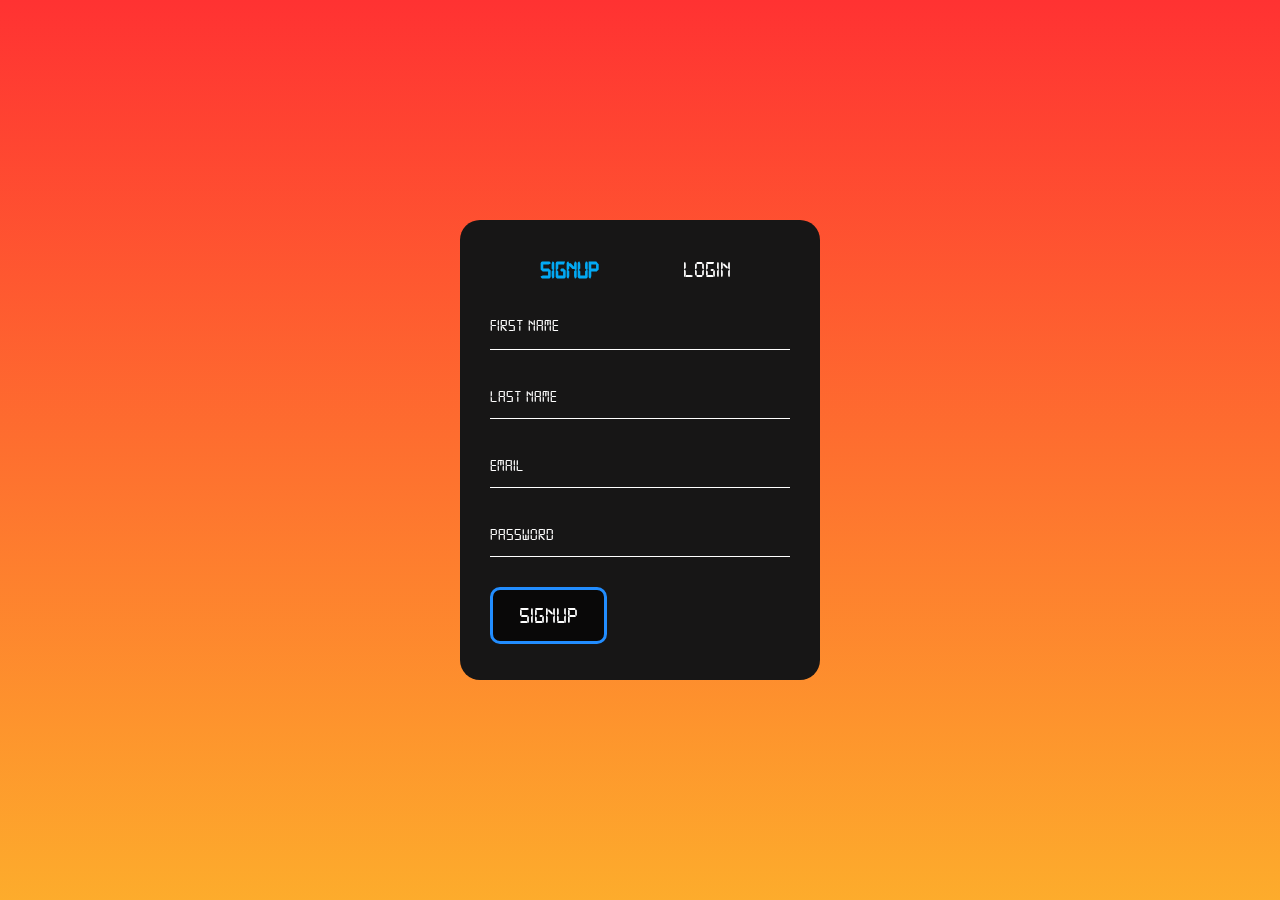
<file: newsign.html>
<html>

<head>

	<title>Signup-Form</title>

	<link rel="stylesheet" type="text/css" href="style1.css">

</head>

<body>

	<div class="flipper">

	<div class="box" id="box">

		<div class="front">

		<h2 class="left">Signup</h2>

		<button class="flipbutton" onclick="flip()">Login</button>

		<form>

		<div class="inputbox">

		<input type="text" name="" required="">

		<label>First Name</label>

		</div>

		<div class="inputbox">

		<input type="text" name="" required="">

		<label>Last Name</label>

		</div>

		<div class="inputbox">

		<input type="text" name="" required="">

		<label>Email</label>

		</div>

		<div class="inputbox">

		<input type="password" name="" required="">

		<label>Password</label>

		</div>

		<button class="submit">Signup</button>

		</form>

		</div>

		<div class="back">

		<button class="flipbutton" onclick="flip1()">Signup</button>

		<h2 class="right">Login</h2>

		<form>

		<div class="inputbox">

		<input type="text" name="" required="">

		<label>Email</label>

		</div>

		<div class="inputbox">

		<input type="password" name="" required="">

		<label>Password</label>

		</div>

		<button class="submit">Login</button>

		</form>

		</div>

	</div>

	</div>

	<script type="text/javascript">

	function flip(){

	document.getElementById("box").style.transform='rotateY(180deg)';

	}

	function flip1(){

	document.getElementById("box").style.transform='rotateY(0deg)';

	}

	</script>

</body>

</html>
</file>
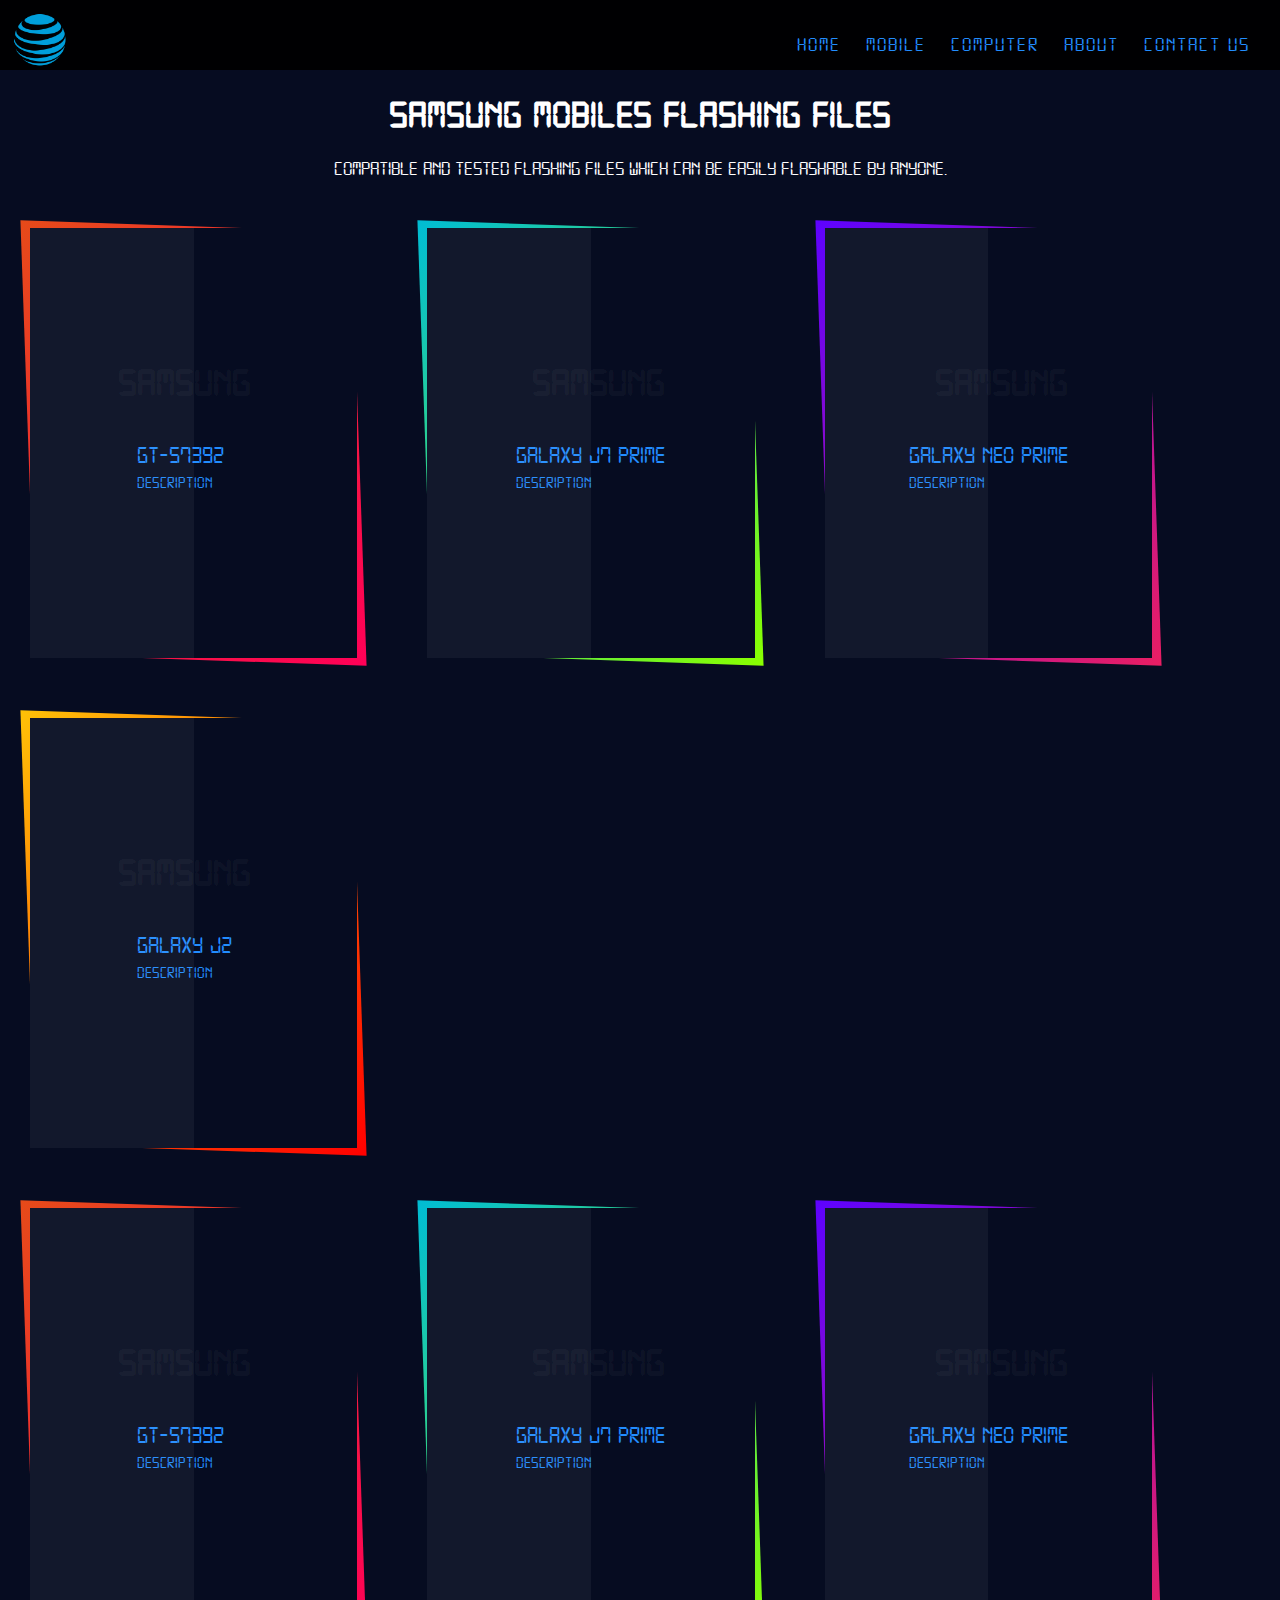
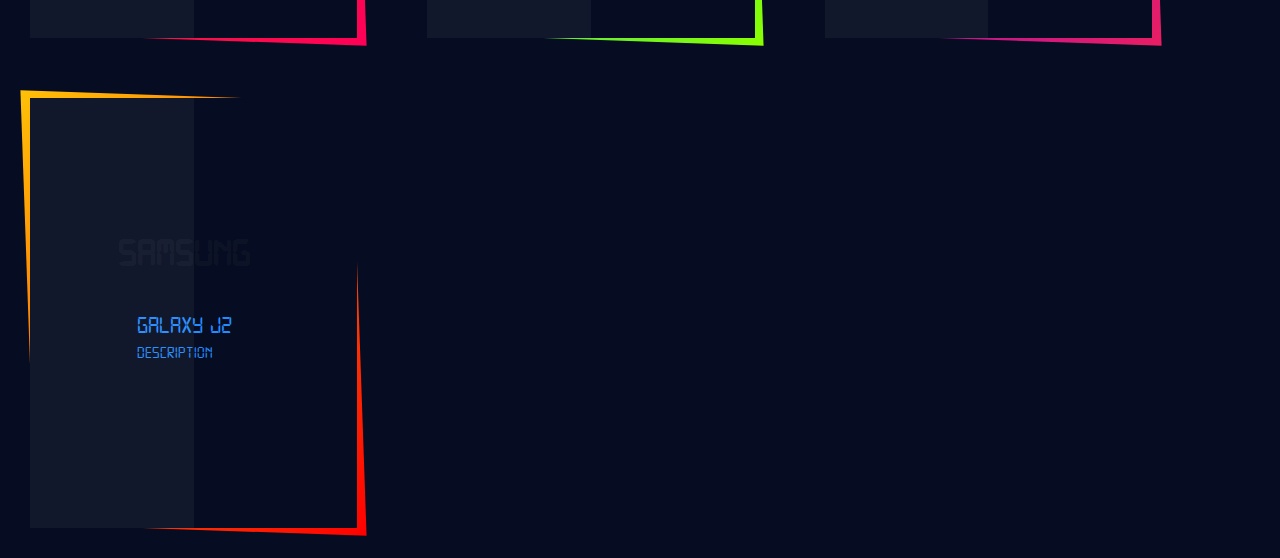
<file: samsung.html>
<!DOCTYPE html>
<html lang="en">
<head>
    <title>Document</title>
    <link href="samsung.css" rel="stylesheet" type="text/css">
    <style>
            li a, .dropbtn {
                display: inline-block;
                color: white;
                text-align: center;
                padding:0px 4px;
                text-decoration: none;
            }
            
            li a,:hover, .dropdown:hover .dropbtn {
                color:#fff;
            }
            
            li.dropdown {
                display: inline-block;
            }
            
            .dropdown-content {
                display: none;
                position: absolute;    
                top:70px;
                left:0px;
                width:100%;    
                background-color:rgba(0, 0, 0, 0.829);
                box-shadow: 0px 8px 16px 0px rgba(0,0,0,0.2);
                z-index: 1;
            }
            
            .dropdown-content a {
                color: white;   
                text-decoration: none;
                display: block;
                text-align: center;
            }
            
            .dropbtn:hover{
            -webkit-animation: neon2 0.5s ease-in-out infinite alternate;
              -moz-animation: neon2 0.5s ease-in-out infinite alternate;
              animation: neon2 0.5s ease-in-out infinite alternate;
            }
            
            .dropdown-content a:hover {
                -webkit-animation: neon2 0.5s ease-in-out infinite alternate;
              -moz-animation: neon2 0.5s ease-in-out infinite alternate;
              animation: neon2 0.5s ease-in-out infinite alternate;
            }
            
            .dropdown:hover .dropdown-content {
                display: block;
            }
            
            /*glow for webkit*/
            
            @-webkit-keyframes neon2 {
              from {
                text-shadow: 0 0 10px #fff, 0 0 20px #fff, 0 0 30px #fff, 0 0 40px  #228DFF, 0 0 70px  #228DFF, 0 0 80px  #228DFF, 0 0 100px  #228DFF, 0 0 150px  #228DFF;
              }
              to {
                text-shadow: 0 0 5px #fff, 0 0 10px #fff, 0 0 15px #fff, 0 0 20px  #228DFF, 0 0 35px  #228DFF, 0 0 40px  #228DFF, 0 0 50px  #228DFF, 0 0 75px  #228DFF;
              }
            }
            
            
            
            /*glow for mozilla*/
            
            @-moz-keyframes neon2 {
              from {
                text-shadow: 0 0 10px #fff, 0 0 20px #fff, 0 0 30px #fff, 0 0 40px  #228DFF, 0 0 70px  #228DFF, 0 0 80px  #228DFF, 0 0 100px  #228DFF, 0 0 150px  #228DFF;
              }
              to {
                text-shadow: 0 0 5px #fff, 0 0 10px #fff, 0 0 15px #fff, 0 0 20px  #228DFF, 0 0 35px  #228DFF, 0 0 40px  #228DFF, 0 0 50px  #228DFF, 0 0 75px  #228DFF;
              }
            }
            
            
            /*glow*/
            
            @keyframes neon2 {
              from {
                text-shadow: 0 0 10px #fff, 0 0 20px #fff, 0 0 30px #fff, 0 0 40px  #228DFF, 0 0 70px  #228DFF, 0 0 80px  #228DFF, 0 0 100px  #228DFF, 0 0 150px  #228DFF;
              }
              to {
                text-shadow: 0 0 5px #fff, 0 0 10px #fff, 0 0 15px #fff, 0 0 20px  #228DFF, 0 0 35px  #228DFF, 0 0 40px  #228DFF, 0 0 50px #228DFF, 0 0 75px  #228DFF;
              }
            }
        </style>
</head>
<body>
        <header>
                <div class="nav_bar">
               <img src="background.jpg" class="logo">
                <ul class="menu">	
               <li><a href="index.html" class="dropbtn">Home</a></li>
               <li class="dropdown"><a href="#" class="dropbtn">Mobile</a>
                   <div class="dropdown-content"> 
                    <a href="#">Samsung</a>
                    <a href="#">Lenovo</a>
                    <a href="#">Xiaomi</a>		     
                    <a href="#">Iphone</a>
                    <a href="#">Oppo</a>
                    <a href="#">Vivo</a>		     
                    <a href="#">Lava</a>
                    <a href="#">More</a>		     
                   </div>
               </li>
               <li class="dropdown"><a href="#" class="dropbtn">Computer</a>		
                   <div class="dropdown-content"> 
                    <a href="windows.html">Windows</a>
                    <a href="#">Linux</a>
                    <a href="#">Mac</a>
                   </div>
                   </li>
               <li><a href="#" class="dropbtn">About</a></li>
               <li><a href="#" class="dropbtn">Contact us</a></li>
                </ul>
                </div>
            </header>
    <div class="intro">
        <h1>
            Samsung Mobiles flashing files
        </h1>
        <p>
            Compatible and Tested flashing files which can be easily flashable by anyone.
        </p>
    </div>
    <div class="container">
        <div class="box">
            <div class="content">
                <h2>Samsung</h2>
                <h3>GT-S7392</h3>
                <p>Description</p>
                <a href="#">Download</a>
            </div>
        </div>
        <div class="box">
            <div class="content">
                <h2>Samsung</h2>
                <h3>Galaxy J7 Prime</h3>
                <p>Description </p>
                <a href="#">Download</a>
            </div>
        </div>
        <div class="box">
            <div class="content">
                <h2>Samsung</h2>
                <h3>Galaxy Neo Prime</h3>
                <p>Description</p>
                <a href="#">Download</a>
            </div>
        </div>
        <div class="box">
            <div class="content">
                <h2>Samsung</h2>
                <h3>Galaxy J2</h3>
                <p>Description</p>
                <a href="#">Download</a>
            </div>
        </div>
    </div>
    <div class="container">
        <div class="box">
            <div class="content">
                <h2>Samsung</h2>
                <h3>GT-S7392</h3>
                <p>Description</p>
                <a href="#">Download</a>
            </div>
        </div>
        <div class="box">
            <div class="content">
                <h2>Samsung</h2>
                <h3>Galaxy J7 Prime</h3>
                <p>Description </p>
                <a href="#">Download</a>
            </div>
        </div>
        <div class="box">
            <div class="content">
                <h2>Samsung</h2>
                <h3>Galaxy Neo Prime</h3>
                <p>Description</p>
                <a href="#">Download</a>
            </div>
        </div>
        <div class="box">
            <div class="content">
                <h2>Samsung</h2>
                <h3>Galaxy J2</h3>
                <p>Description</p>
                <a href="#">Download</a>
            </div>
        </div>
    </div>
</body>
</html>
</file>
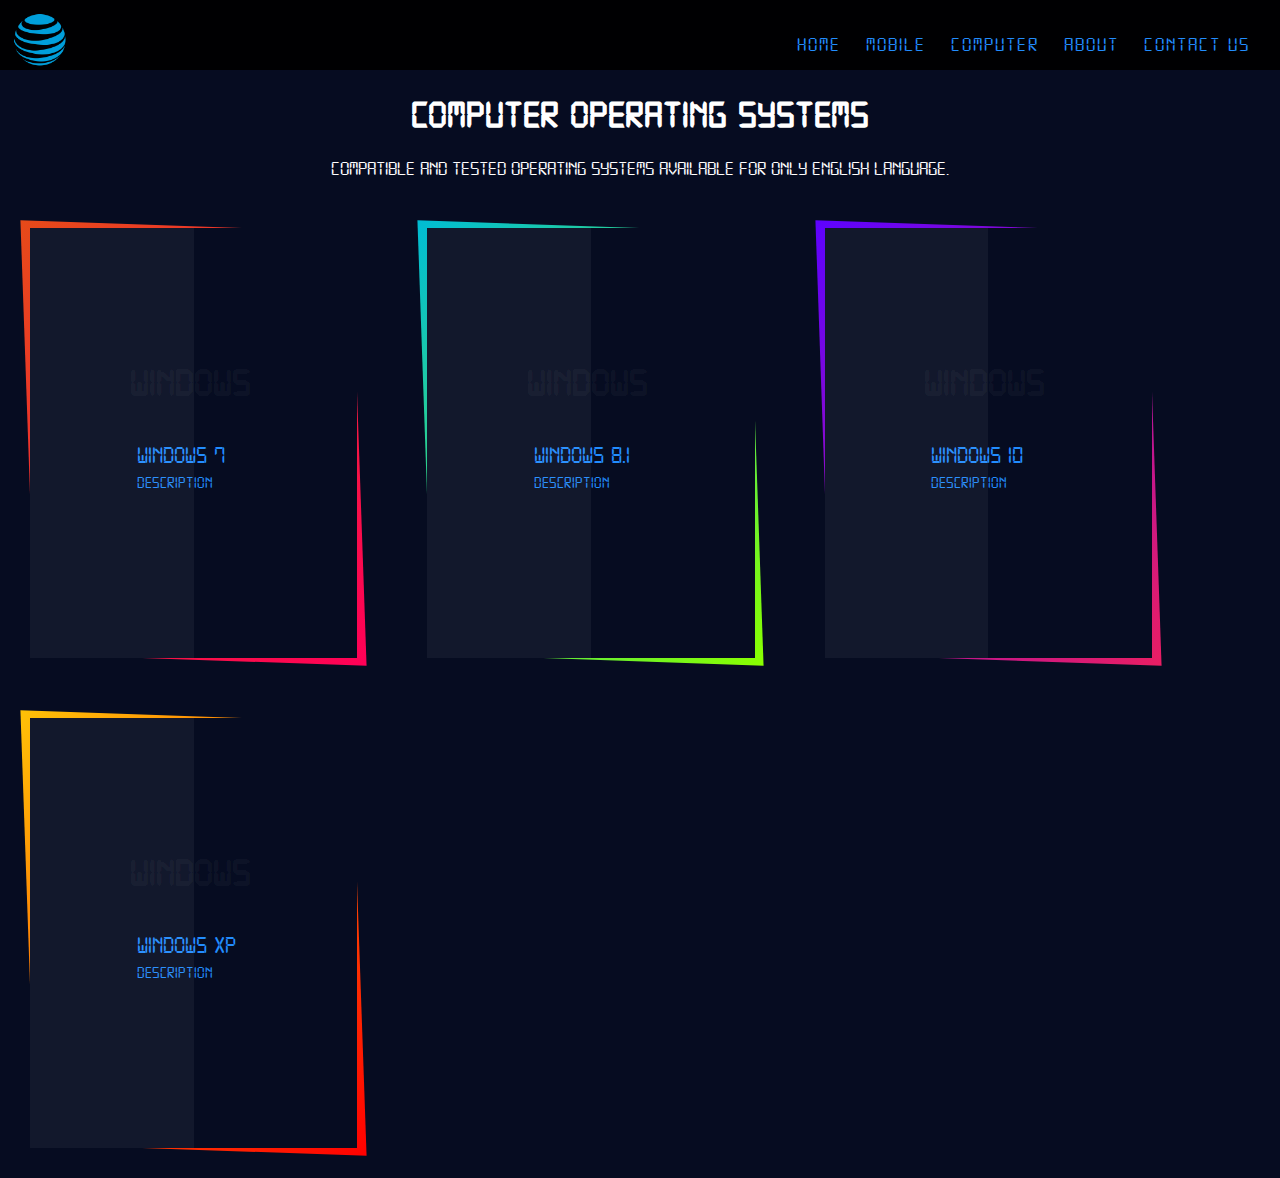
<file: windows.html>
<!DOCTYPE html>
<html lang="en">
<head>
    <title>Document</title>
    <link href="windows.css" rel="stylesheet" type="text/css">
    <style>
            li a, .dropbtn {
                display: inline-block;
                color: white;
                text-align: center;
                padding:0px 4px;
                text-decoration: none;
            }
            
            li a,:hover, .dropdown:hover .dropbtn {
                color:#fff;
            }
            
            li.dropdown {
                display: inline-block;
            }
            
            .dropdown-content {
                display: none;
                position: absolute;    
                top:70px;
                left:0px;
                width:100%;    
                background-color:rgba(0, 0, 0, 0.829);
                box-shadow: 0px 8px 16px 0px rgba(0,0,0,0.2);
                z-index: 1;
            }
            
            .dropdown-content a {
                color: white;   
                text-decoration: none;
                display: block;
                text-align: center;
            }
            
            .dropbtn:hover{
            -webkit-animation: neon2 0.5s ease-in-out infinite alternate;
              -moz-animation: neon2 0.5s ease-in-out infinite alternate;
              animation: neon2 0.5s ease-in-out infinite alternate;
            }
            
            .dropdown-content a:hover {
                -webkit-animation: neon2 0.5s ease-in-out infinite alternate;
              -moz-animation: neon2 0.5s ease-in-out infinite alternate;
              animation: neon2 0.5s ease-in-out infinite alternate;
            }
            
            .dropdown:hover .dropdown-content {
                display: block;
            }
            
            /*glow for webkit*/
            
            @-webkit-keyframes neon2 {
              from {
                text-shadow: 0 0 10px #fff, 0 0 20px #fff, 0 0 30px #fff, 0 0 40px  #228DFF, 0 0 70px  #228DFF, 0 0 80px  #228DFF, 0 0 100px  #228DFF, 0 0 150px  #228DFF;
              }
              to {
                text-shadow: 0 0 5px #fff, 0 0 10px #fff, 0 0 15px #fff, 0 0 20px  #228DFF, 0 0 35px  #228DFF, 0 0 40px  #228DFF, 0 0 50px  #228DFF, 0 0 75px  #228DFF;
              }
            }
            
            
            
            /*glow for mozilla*/
            
            @-moz-keyframes neon2 {
              from {
                text-shadow: 0 0 10px #fff, 0 0 20px #fff, 0 0 30px #fff, 0 0 40px  #228DFF, 0 0 70px  #228DFF, 0 0 80px  #228DFF, 0 0 100px  #228DFF, 0 0 150px  #228DFF;
              }
              to {
                text-shadow: 0 0 5px #fff, 0 0 10px #fff, 0 0 15px #fff, 0 0 20px  #228DFF, 0 0 35px  #228DFF, 0 0 40px  #228DFF, 0 0 50px  #228DFF, 0 0 75px  #228DFF;
              }
            }
            
            
            /*glow*/
            
            @keyframes neon2 {
              from {
                text-shadow: 0 0 10px #fff, 0 0 20px #fff, 0 0 30px #fff, 0 0 40px  #228DFF, 0 0 70px  #228DFF, 0 0 80px  #228DFF, 0 0 100px  #228DFF, 0 0 150px  #228DFF;
              }
              to {
                text-shadow: 0 0 5px #fff, 0 0 10px #fff, 0 0 15px #fff, 0 0 20px  #228DFF, 0 0 35px  #228DFF, 0 0 40px  #228DFF, 0 0 50px #228DFF, 0 0 75px  #228DFF;
              }
            }
        </style>
</head>
<body>
        <header>
                <div class="nav_bar">
               <img src="background.jpg" class="logo">
                <ul class="menu">	
               <li><a href="index.html" class="dropbtn">Home</a></li>
               <li class="dropdown"><a href="#" class="dropbtn">Mobile</a>
                   <div class="dropdown-content"> 
                    <a href="samsung.html">Samsung</a>
                    <a href="#">Lenovo</a>
                    <a href="#">Xiaomi</a>		     
                    <a href="#">Iphone</a>
                    <a href="#">Oppo</a>
                    <a href="#">Vivo</a>		     
                    <a href="#">Lava</a>
                    <a href="#">More</a>		     
                   </div>
               </li>
               <li class="dropdown"><a href="#" class="dropbtn">Computer</a>		
                   <div class="dropdown-content"> 
                    <a href="#">Windows</a>
                    <a href="#">Linux</a>
                    <a href="#">Mac</a>
                   </div>
                   </li>
               <li><a href="#" class="dropbtn">About</a></li>
               <li><a href="#" class="dropbtn">Contact us</a></li>
                </ul>
                </div>
            </header>
    <div class="intro">
        <h1>
            Computer Operating Systems
        </h1>
        <p>
            Compatible and Tested operating systems available for only English Language.
        </p>
    </div>
    <div class="container">
        <div class="box">
            <div class="content">
                <h2>Windows</h2>
                <h3>Windows 7</h3>
                <p>Description</p>
                <a href="#">Download</a>
            </div>
        </div>
        <div class="box">
            <div class="content">
                <h2>Windows</h2>
                <h3>Windows 8.1</h3>
                <p>Description </p>
                <a href="#">Download</a>
            </div>
        </div>
        <div class="box">
            <div class="content">
                <h2>Windows</h2>
                <h3>Windows 10</h3>
                <p>Description</p>
                <a href="#">Download</a>
            </div>
        </div>
        <div class="box">
            <div class="content">
                <h2>Windows</h2>
                <h3>Windows XP</h3>
                <p>Description</p>
                <a href="#">Download</a>
            </div>
        </div>
    </div>
</body>
</html>
</file>
<file: style1.css>
html, body {

	width: 100%;

	height: 100%;

	padding: 0;

	margin: 0;

}

@font-face
 
	{

    
		font-family: 'digital-7regular';

  
		src: url('digital-7-webfont.woff2') format('woff2'),

         
		url('digital-7-webfont.woff') format('woff');

    
		font-weight: normal;

    
		font-style: normal;



	}

body {

	font-family: "digital-7regular";

	 display: flex;

  justify-content: center;

  align-items: center;

 
 /* W3C */
 background: linear-gradient(top, #ff3232 0%,#fcf528 16%,#28fc28 32%,#28fcf8 50%,#272ef9 66%,#ff28fb 82%,#ff3232 100%);
 
 /* Firefox */
 background: -moz-linear-gradient(top, #ff3232 0%, #fcf528 16%, #28fc28 32%, #28fcf8 50%, #272ef9 66%, #ff28fb 82%, #ff3232 100%);

 
 /* Chrome,Safari4+ */
 background: -webkit-gradient(linear, left top, left bottom, color-stop(0%,#ff3232), color-stop(16%,#fcf528), color-stop(32%,#28fc28), color-stop(50%,#28fcf8), color-stop(66%,#272ef9), color-stop(82%,#ff28fb), color-stop(100%,#ff3232));

 
 /* Chrome10+,Safari5.1+ */
 background: -webkit-linear-gradient(top, #ff3232 0%,#fcf528 16%,#28fc28 32%,#28fcf8 50%,#272ef9 66%,#ff28fb 82%,#ff3232 100%);

 
 background-size: 1000%;

 -moz-background-size: 1000%;

 -webkit-background-size: 1000%;
	
 
 /* W3C */
 animation-name: fun-time-awesome;

 animation-duration: 40s;

 animation-timing-function: linear;

 animation-iteration-count: infinite;

 animation-direction: alternate;

 animation-play-state: running;

 
 /* Firefox: */
 -moz-animation-name: fun-time-awesome;

 -moz-animation-duration: 40s;

 -moz-animation-timing-function: linear;

 -moz-animation-iteration-count: infinite;

 -moz-animation-direction: alternate;

 -moz-animation-play-state: running;

 
 /* Chrome, Safari */
 -webkit-animation-name: fun-time-awesome;

 -webkit-animation-duration: 40s;

 -webkit-animation-timing-function: linear;

 -webkit-animation-iteration-count: infinite;

 -webkit-animation-direction: alternate;

 -webkit-animation-play-state: running;

 }

 
 /* W3C */

 @keyframes fun-time-awesome {
 0% {background-position: left top;} 100% {background-position: left bottom;}
 }

 
 /* Firefox */

 @-moz-keyframes fun-time-awesome {
0% {background-position: left top;} 100% {background-position: left bottom;}}
 

 /* Chrome, Safari */

 @-webkit-keyframes fun-time-awesome {
 0% {background-position: left top;}
 100% {background-position: left bottom;}
 }

 
 .flipper{

 margin:auto;

 top:0;

 bottom:0;

 left:0;

 right:0;

 perspective:800px;

 -webkit-perspective:800px;

 }


 .box {

 padding: 30px;

 width: 300px;

 height:400px;

 position: relative;

 background: #171616;

 -webkit-border-radius: 20px;

 -moz-border-radius: 20px;

 border-radius: 20px;

 transform-style:preserve-3d;

 -webkit-transform-style: preserve-3d;

 transition:1s ease-in;

 }

 

 .front, .back {

 /*background-color: rgba(0,0,0,.3);*/

 position: absolute;

 padding:10px 30px;

 top: 0;

 left: 0;

 right: 0;

 backface-visibility:hidden;

 }


 
 .back{

 transform:rotateY(180deg);

 }


 .front{

 transform:rotateY(0deg);

 }


 
 .box h2
 {

 color:#03a9f4;

 padding:10px 50px;

 }
 


 .box .left
 {

 float:left;

 }


 
 .flipbutton
 {

 text-decoration:none;

 color: #fff;

 background-color:#171616;

 margin: 28px;

 border:none;

 outline:none;

 font-size:23px;

 font-family: "digital-7regular";
 }
 


 .box .inputbox
 {

 position: relative;

 }
 


 .box .inputbox input
 {

 width:100%;

 padding:10px 0;

 font-size:16px;

 color:#fff;

 margin-bottom:30px;

 border:none;

 border-bottom:1px solid #fff;

 outline:none;

 background:transparent;

 }


 
 .box .inputbox label
 {

 	position:absolute;

 	top:0;

 	left:0;

	padding:10px 0;

 	font-size:16px;

 	color:#fff;

 	pointer-events: none;

 	transition:.5s;

 }
 


 .box .inputbox input:focus ~ label,

 .box .inputbox input:valid ~ label
 {

 top:-18px;

 left:0;

 color:#03a9f4;

 font-size:12px;

 }


 
 .box .right
 {

 float:right;

 }


 
 .submit
 {

 padding:15px 26px;

 margin-right:18px;

 font-family: "digital-7regular";

 font-size:23px;

 background-color:#0009;

 color:#fff;
 border:3px solid  #228DFF;

 border-radius:10px;

 cursor:pointer;

 outline:none;

 }


 
 .submit:hover
 {

 -webkit-animation: neon2 0.5s ease-in-out infinite alternate;

 -moz-animation: neon2 0.5s ease-in-out infinite alternate;

 animation: neon2 0.5s ease-in-out infinite alternate;

 }
 

 
@-webkit-keyframes neon2 {
 from {
 text-shadow: 0 0 10px #fff, 0 0 20px #fff, 0 0 30px #fff, 0 0 40px  #228DFF, 0 0 70px  #228DFF, 0 0 80px  #228DFF, 0 0 100px  #228DFF, 0 0 150px  #228DFF;
 }
 to {
 text-shadow: 0 0 5px #fff, 0 0 10px #fff, 0 0 15px #fff, 0 0 20px  #228DFF, 0 0 35px  #228DFF, 0 0 40px  #228DFF, 0 0 50px  #228DFF, 0 0 75px  #228DFF;
 }
 }

 
 
 
 /*glow for mozilla*/

 
 @-moz-keyframes neon2 {
 from {
 text-shadow: 0 0 10px #fff, 0 0 20px #fff, 0 0 30px #fff, 0 0 40px  #228DFF, 0 0 70px  #228DFF, 0 0 80px  #228DFF, 0 0 100px  #228DFF, 0 0 150px  #228DFF;
 }
 to {
 text-shadow: 0 0 5px #fff, 0 0 10px #fff, 0 0 15px #fff, 0 0 20px  #228DFF, 0 0 35px  #228DFF, 0 0 40px  #228DFF, 0 0 50px  #228DFF, 0 0 75px  #228DFF;
 }
 }

 
 
 /*glow*/
 

 @keyframes neon2 {
 from {
 text-shadow: 0 0 10px #fff, 0 0 20px #fff, 0 0 30px #fff, 0 0 40px  #228DFF, 0 0 70px  #228DFF, 0 0 80px  #228DFF, 0 0 100px  #228DFF, 0 0 150px  #228DFF;
 }
 to {
 text-shadow: 0 0 5px #fff, 0 0 10px #fff, 0 0 15px #fff, 0 0 20px  #228DFF, 0 0 35px  #228DFF, 0 0 40px  #228DFF, 0 0 50px #228DFF, 0 0 75px  #228DFF;
 }
 }
</file>
<file: samsung.css>
@font-face {
    
    font-family: 'digital-7regular';
      
    src: url('digital-7-webfont.woff2') format('woff2'),
             
    url('digital-7-webfont.woff') format('woff');
        
    font-weight: normal;
        
    font-style: normal; 
    }
body
{
    margin: 0;
    padding: 0;
    justify-content: center;
    align-items: center;
    min-height: 100vh;
    background: #060c21;
    font-size: 20px;
    font-family: "digital-7regular";

}
.nav_bar
    {
    background-color:rgba(0, 0, 0, 0.938);
    height:70px;
    }
    
    .logo
    {
    margin:10px 10px;
    height:60px;
    }
    
    .menu
    {
    float:right;
    list-style:none;
    margin:20px;
    }
    
    .menu li
    {
    display:inline-block;
    margin:10px 50x;
    line-height:40px;
    }
    
    .menu li a
    {
    text-decoration:none;
    color: #228DFF;
    padding:5px 10px;
    letter-spacing:2px;
    }
    
    .menu li a:hover
    {
    color: #228DFF;
    transition:0.4s;
    }
.intro
{
    text-align: center;
}
.container
{
    position: relative;
    width: 90%;
    display: grid;
    grid-template-columns: repeat(auto-fill,minmax(260px,1fr));
    grid-template-rows: auto;
    grid-gap: 0 40px;
}
.container .box
{
    position: relative;
    height: 400px;
    background: #060c21;
    display: flex;
    justify-content: center;
    align-items: center;
}
.container .box:before
{
    content:'';
    position: absolute;
    top: -2px;
    left: -2px;
    right: -2px;
    bottom: -2px;
    background: #fff;
    transform: skew(2deg,2deg);
    z-index: -1;
}
.container .box:nth-child(1):before
{
    background: linear-gradient(315deg,#ff0057,#e64a19);
}
.container .box:nth-child(2):before
{
    background: linear-gradient(315deg,#89ff00,#00bcd4);
}
.container .box:nth-child(3):before
{
    background: linear-gradient(315deg,#e91e63,#5d02ff);
}
.container .box:nth-child(4):before
{
    background: linear-gradient(315deg,#ff0000,#ffc107);
}
.container .box::after
{
    content: '';
    position: absolute;
    top:0;
    left: 0;
    width:50%;
    height: 100%;
    background: rgb(255, 255, 255,0.05);
    pointer-events: none;
}
.container .box
{
  margin: 30px;
  padding-top: 30px;
  margin-right: 0;
}
.content
{
    position: relative;
    padding: 20px;
    transform: translateY(40px);
}
.box .content h2{
    position: absolute;
    top: -60px;
    right: 20px;
    margin: 0;
    padding: 0;
    font-size: 2em;
    color: rgb(255, 255, 255,.05);
    transition: 0.5s;
}
.box:hover .content h2
{
    top:-140px;
}
.box .content h3
{
    margin: 0 0 10px;
    padding: 0;
    font-size: 24px;
    font-weight: 500;
    color: #228DFF;
}
.box .content p{
    margin: 0;
    padding: 0;
    color: #228DFF;
    font-size: 16px;
}
.box .content a
{
    position: relative;
    margin: 20px 0 0;
    padding: 10px 20px;
    text-decoration: none;
    border:1px solid #fff;
    display:inline-block;
    color: #228DFF;
    transition: 0.5s; 
    transform: translateY(-40px);
    opacity: 0;
    visibility: hidden;
}
.box:hover .content a
{
    transform: translateY(0);
    opacity: 1;
    visibility: visible;
}
.box .content a:hover
{
    color:#fff;
    background: #228DFF;
}
</file>
<file: windows.css>
@font-face {
    
    font-family: 'digital-7regular';
      
    src: url('digital-7-webfont.woff2') format('woff2'),
             
    url('digital-7-webfont.woff') format('woff');
        
    font-weight: normal;
        
    font-style: normal; 
    }
body
{
    margin: 0;
    padding: 0;
    justify-content: center;
    align-items: center;
    min-height: 100vh;
    background: #060c21;
    font-size: 20px;
    font-family: "digital-7regular";

}
.nav_bar
    {
    background-color:rgba(0, 0, 0, 0.938);
    height:70px;
    }
    
    .logo
    {
    margin:10px 10px;
    height:60px;
    }
    
    .menu
    {
    float:right;
    list-style:none;
    margin:20px;
    }
    
    .menu li
    {
    display:inline-block;
    margin:10px 50x;
    line-height:40px;
    }
    
    .menu li a
    {
    text-decoration:none;
    color: #228DFF;
    padding:5px 10px;
    letter-spacing:2px;
    }
    
    .menu li a:hover
    {
    color: #228DFF;
    transition:0.4s;
    }
.intro
{
    text-align: center;
}
.container
{
    position: relative;
    width: 90%;
    display: grid;
    grid-template-columns: repeat(auto-fill,minmax(260px,1fr));
    grid-template-rows: auto;
    grid-gap: 0 40px;
}
.container .box
{
    position: relative;
    height: 400px;
    background: #060c21;
    display: flex;
    justify-content: center;
    align-items: center;
}
.container .box:before
{
    content:'';
    position: absolute;
    top: -2px;
    left: -2px;
    right: -2px;
    bottom: -2px;
    background: #fff;
    transform: skew(2deg,2deg);
    z-index: -1;
}
.container .box:nth-child(1):before
{
    background: linear-gradient(315deg,#ff0057,#e64a19);
}
.container .box:nth-child(2):before
{
    background: linear-gradient(315deg,#89ff00,#00bcd4);
}
.container .box:nth-child(3):before
{
    background: linear-gradient(315deg,#e91e63,#5d02ff);
}
.container .box:nth-child(4):before
{
    background: linear-gradient(315deg,#ff0000,#ffc107);
}
.container .box::after
{
    content: '';
    position: absolute;
    top:0;
    left: 0;
    width:50%;
    height: 100%;
    background: rgb(255, 255, 255,0.05);
    pointer-events: none;
}
.container .box
{
  margin: 30px;
  padding-top: 30px;
  margin-right: 0;
}
.content
{
    position: relative;
    padding: 20px;
    transform: translateY(40px);
}
.box .content h2{
    position: absolute;
    top: -60px;
    right: 20px;
    margin: 0;
    padding: 0;
    font-size: 2em;
    color: rgb(255, 255, 255,.05);
    transition: 0.5s;
}
.box:hover .content h2
{
    top:-140px;
}
.box .content h3
{
    margin: 0 0 10px;
    padding: 0;
    font-size: 24px;
    font-weight: 500;
    color: #228DFF;
}
.box .content p{
    margin: 0;
    padding: 0;
    color: #228DFF;
    font-size: 16px;
}
.box .content a
{
    position: relative;
    margin: 20px 0 0;
    padding: 10px 20px;
    text-decoration: none;
    border:1px solid #fff;
    display:inline-block;
    color: #228DFF;
    transition: 0.5s; 
    transform: translateY(-40px);
    opacity: 0;
    visibility: hidden;
}
.box:hover .content a
{
    transform: translateY(0);
    opacity: 1;
    visibility: visible;
}
.box .content a:hover
{
    color:#fff;
    background: #228DFF;
}
</file>
